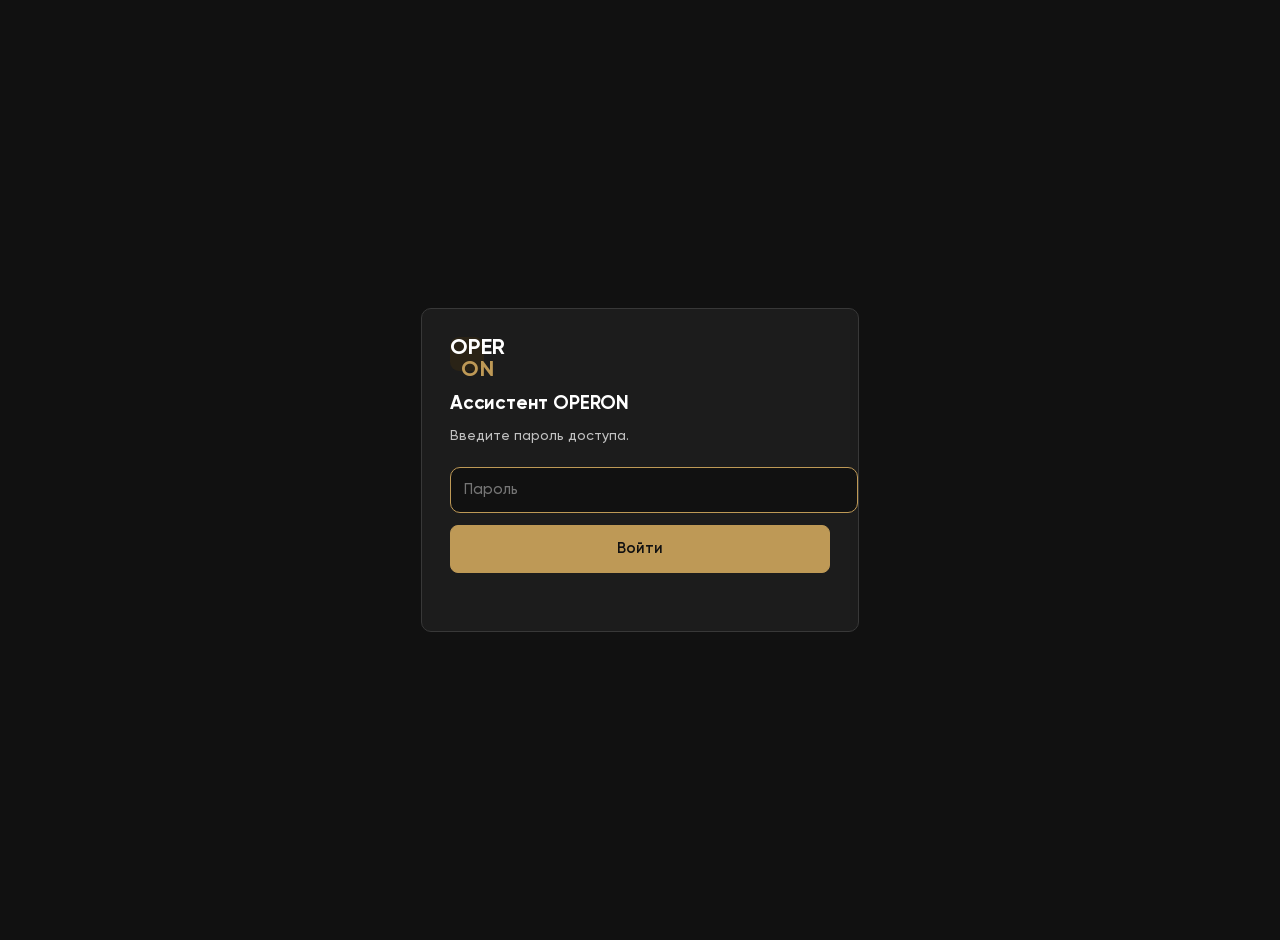
<file: static/login.html>
<!doctype html>
<html lang="ru">
<head>
<meta charset="utf-8">
<meta name="viewport" content="width=device-width, initial-scale=1">
<title>Вход — Ассистент OPERON</title>
<link rel="stylesheet" href="/static/styles.css">
<link rel="icon" href="data:image/svg+xml,<svg xmlns='http://www.w3.org/2000/svg' viewBox='0 0 100 100'><text y='.9em' font-size='90'>◈</text></svg>">
<style>
  .login-wrap { display: grid; place-items: center; height: 100vh; height: 100dvh; padding: 20px; }
  .login-card {
    width: 100%; max-width: 380px; background: var(--surface);
    border: 1px solid var(--border); border-radius: var(--radius); padding: 28px;
  }
  .login-card .mark { margin-bottom: 18px; font-size: 22px; font-weight: 700; letter-spacing: .02em; color: var(--text); line-height: 1; }
  .login-card .mark span { color: var(--accent); }
  .login-card .btn-gold-login { font-weight: 600; }
  .login-card h1 { font-size: 19px; margin: 0 0 6px; letter-spacing: -0.01em; }
  .login-card p { color: var(--text-dim); font-size: 14px; margin: 0 0 20px; }
  .login-card input[type=password] {
    width: 100%; font: inherit; padding: 10px 13px; border-radius: 10px;
    border: 1px solid var(--border); background: var(--bg); color: var(--text); margin-bottom: 12px;
  }
  .login-card input[type=password]:focus { outline: none; border-color: var(--accent); }
  .login-card button { width: 100%; background: var(--accent); color: #111; border: 1px solid var(--accent); border-radius: 8px; padding: 11px; font: inherit; font-size: 15px; font-weight: 600; cursor: pointer; }
  .login-card button:hover { background: var(--accent-hi); border-color: var(--accent-hi); }
  .login-error { color: var(--danger-text); font-size: 13.5px; min-height: 20px; margin-top: 10px; }
</style>
</head>
<body>
<div class="login-wrap">
  <form class="login-card" id="form">
    <div class="mark">OPER<span>ON</span></div>
    <h1>Ассистент OPERON</h1>
    <p>Введите пароль доступа.</p>
    <input type="password" id="password" placeholder="Пароль" autocomplete="current-password" autofocus required>
    <button class="btn" type="submit" id="submit">Войти</button>
    <div class="login-error" id="error"></div>
  </form>
</div>
<script>
  const form = document.getElementById("form");
  const errorBox = document.getElementById("error");
  const submit = document.getElementById("submit");

  form.addEventListener("submit", async (event) => {
    event.preventDefault();
    errorBox.textContent = "";
    submit.disabled = true;
    try {
      const response = await fetch("/api/login", {
        method: "POST",
        headers: { "Content-Type": "application/json" },
        body: JSON.stringify({ password: document.getElementById("password").value }),
      });
      if (response.ok) {
        window.location.href = "/";
        return;
      }
      const payload = await response.json().catch(() => ({}));
      errorBox.textContent = payload.detail || `Ошибка ${response.status}`;
    } catch (err) {
      errorBox.textContent = `Сеть недоступна: ${err.message}`;
    } finally {
      submit.disabled = false;
    }
  });
</script>
</body>
</html>
</file>
<file: static/styles.css>
/* Оформление — как в админке OPERON: чёрный фон, золотой акцент, Gilroy. */
@font-face { font-family: "Gilroy"; src: url("/static/fonts/Gilroy-Regular.ttf") format("truetype"); font-weight: 400; font-display: swap; }
@font-face { font-family: "Gilroy"; src: url("/static/fonts/Gilroy-Medium.ttf") format("truetype"); font-weight: 500; font-display: swap; }
@font-face { font-family: "Gilroy"; src: url("/static/fonts/Gilroy-Semibold.ttf") format("truetype"); font-weight: 600; font-display: swap; }
@font-face { font-family: "Gilroy"; src: url("/static/fonts/Gilroy-Bold.ttf") format("truetype"); font-weight: 700; font-display: swap; }

:root {
  --bg: #111111;
  --surface: #1c1c1c;
  --surface-2: #282828;
  --border: #383838;
  --text: #ffffff;
  --text-dim: #c1c1c1;
  --text-mute: #7a7a7a;
  --accent: #be9956;
  --accent-hi: #ddb364;
  --accent-soft: #2a2316;
  --ok: #35bf65;
  --warn: #ddb364;
  --danger: #c41f1f;
  --danger-text: #f87171;
  --radius: 10px;
  --font: "Gilroy", -apple-system, BlinkMacSystemFont, "Segoe UI", Roboto, "Helvetica Neue", Arial, sans-serif;
  --mono: ui-monospace, "SF Mono", Menlo, Consolas, monospace;
  color-scheme: dark;
}

.hidden { display: none !important; }

html, body {
  margin: 0;
  height: 100%;
  background: var(--bg);
  color: var(--text);
  font-family: var(--font);
  font-size: 15px;
  line-height: 1.6;
}

.app { display: flex; flex-direction: column; height: 100vh; height: 100dvh; }

/* --- шапка --- */
.topbar {
  display: flex; align-items: center; justify-content: space-between;
  gap: 16px; padding: 12px 20px;
  border-bottom: 1px solid var(--border);
  background: var(--surface);
  flex-shrink: 0;
}
.brand { display: flex; align-items: center; gap: 12px; min-width: 0; }
.mark {
  width: 34px; height: 34px; flex-shrink: 0;
  display: grid; place-items: center;
  background: var(--accent-soft); color: var(--accent);
  border-radius: 9px; font-size: 17px;
}
.brand-name { font-weight: 600; letter-spacing: -0.01em; }
.brand-sub { font-size: 12px; color: var(--text-dim); }
.topbar-right { display: flex; align-items: center; gap: 14px; }
.indicators { display: flex; gap: 8px; flex-wrap: wrap; justify-content: flex-end; }
.pill {
  display: inline-flex; align-items: center; gap: 6px;
  font-size: 12px; padding: 3px 9px; border-radius: 99px;
  background: var(--surface-2); color: var(--text-dim);
  border: 1px solid var(--border); white-space: nowrap;
}
.pill .dot { width: 6px; height: 6px; border-radius: 50%; background: var(--text-dim); }
.pill.ok .dot { background: var(--ok); }
.pill.off .dot { background: var(--warn); }

/* --- кнопки --- */
.btn {
  font: inherit; font-size: 14px; cursor: pointer;
  border-radius: 8px; border: 1px solid transparent;
  padding: 7px 14px; transition: background .15s, border-color .15s, opacity .15s;
}
.btn:disabled { opacity: .5; cursor: default; }
.btn-ghost { background: transparent; border-color: var(--border); color: var(--text-dim); }
.btn-ghost:hover:not(:disabled) { background: var(--surface-2); color: var(--text); }
.btn-primary {
  background: var(--accent); color: #fff;
  display: grid; place-items: center; width: 38px; height: 38px; padding: 0;
}
.btn-primary:hover:not(:disabled) { filter: brightness(1.06); }
.btn-approve { background: var(--ok); color: #fff; }
.btn-approve:hover:not(:disabled) { filter: brightness(1.08); }
.btn-reject { background: transparent; border-color: var(--border); color: var(--danger); }
.btn-reject:hover:not(:disabled) { background: var(--surface-2); }

/* --- чат --- */
.chat { flex: 1; overflow-y: auto; scroll-behavior: smooth; }
#messages { max-width: 820px; margin: 0 auto; padding: 24px 20px 8px; }

.welcome { max-width: 820px; margin: 0 auto; padding: 56px 20px 8px; }
.welcome h1 { font-size: 26px; margin: 0 0 10px; letter-spacing: -0.02em; }
.welcome-sub { color: var(--text-dim); margin: 0 0 22px; max-width: 62ch; }
.suggestions { display: flex; flex-wrap: wrap; gap: 8px; }
.suggestions button {
  font: inherit; font-size: 13.5px; cursor: pointer;
  background: var(--surface); border: 1px solid var(--border);
  color: var(--text); padding: 8px 13px; border-radius: 99px;
}
.suggestions button:hover { border-color: var(--accent); color: var(--accent); }
.welcome.hidden { display: none; }

.msg { margin-bottom: 26px; }
.msg-role { font-size: 12px; font-weight: 600; color: var(--text-dim); margin-bottom: 6px; letter-spacing: .02em; }
.msg.user .bubble {
  background: var(--surface); border: 1px solid var(--border);
  border-radius: var(--radius); padding: 12px 15px; white-space: pre-wrap; overflow-wrap: anywhere;
}
.msg.assistant .bubble { overflow-wrap: anywhere; }

/* --- разметка ответа --- */
.bubble > :first-child { margin-top: 0; }
.bubble > :last-child { margin-bottom: 0; }
.bubble h1, .bubble h2, .bubble h3 { line-height: 1.35; margin: 20px 0 8px; letter-spacing: -0.01em; }
.bubble h1 { font-size: 19px; } .bubble h2 { font-size: 17px; } .bubble h3 { font-size: 15.5px; }
.bubble p { margin: 0 0 11px; }
.bubble ul, .bubble ol { margin: 0 0 11px; padding-left: 22px; }
.bubble li { margin-bottom: 4px; }
.bubble code {
  font-family: var(--mono); font-size: .875em;
  background: var(--surface-2); padding: 1.5px 5px; border-radius: 5px;
}
.bubble pre {
  background: var(--surface-2); border: 1px solid var(--border);
  border-radius: 10px; padding: 12px 14px; overflow-x: auto; margin: 0 0 12px;
}
.bubble pre code { background: none; padding: 0; font-size: 13px; }
.bubble blockquote {
  margin: 0 0 12px; padding: 2px 0 2px 14px;
  border-left: 3px solid var(--border); color: var(--text-dim);
}
.bubble a { color: var(--accent); }
.bubble table {
  border-collapse: collapse; width: 100%; margin: 0 0 12px;
  font-size: 14px; display: block; overflow-x: auto;
}
.bubble th, .bubble td { border: 1px solid var(--border); padding: 7px 10px; text-align: left; vertical-align: top; }
.bubble th { background: var(--surface-2); font-weight: 600; }

/* --- активность инструментов --- */
.activity { display: flex; flex-direction: column; gap: 5px; margin: 0 0 12px; }
.chip {
  display: inline-flex; align-items: center; gap: 8px; align-self: flex-start;
  font-size: 12.5px; color: var(--text-dim);
  background: var(--surface); border: 1px solid var(--border);
  border-radius: 99px; padding: 4px 12px;
}
.chip.running .spark { animation: pulse 1.1s ease-in-out infinite; }
.chip .spark { width: 7px; height: 7px; border-radius: 50%; background: var(--accent); flex-shrink: 0; }
.chip.done .spark { background: var(--ok); }
.chip.fail .spark { background: var(--danger); }
.chip.declined .spark { background: var(--warn); }
@keyframes pulse { 0%, 100% { opacity: .3; } 50% { opacity: 1; } }

.cursor {
  display: inline-block; width: 7px; height: 15px; vertical-align: -2px;
  background: var(--accent); animation: blink .95s step-end infinite; margin-left: 2px;
}
@keyframes blink { 0%, 100% { opacity: 1; } 50% { opacity: 0; } }

/* --- подтверждения --- */
.confirm {
  border: 1px solid var(--accent); background: var(--accent-soft);
  border-radius: var(--radius); padding: 15px 17px; margin: 4px 0 14px;
}
.confirm-head { display: flex; align-items: center; gap: 9px; margin-bottom: 4px; }
.confirm-title { font-weight: 600; }
.confirm-badge {
  font-size: 11px; text-transform: uppercase; letter-spacing: .05em;
  color: var(--accent); border: 1px solid var(--accent);
  border-radius: 4px; padding: 1px 6px;
}
.confirm-summary { color: var(--text); margin-bottom: 12px; }
.confirm-details { border-top: 1px solid var(--border); padding-top: 10px; margin-bottom: 12px; }
.confirm-row { display: grid; grid-template-columns: minmax(110px, 190px) 1fr; gap: 10px; padding: 3px 0; font-size: 14px; }
.confirm-key { color: var(--text-dim); }
.confirm-val { white-space: pre-wrap; overflow-wrap: anywhere; }
.confirm-actions { display: flex; gap: 9px; align-items: center; flex-wrap: wrap; }
.confirm-comment {
  font: inherit; font-size: 13.5px; flex: 1; min-width: 190px;
  padding: 7px 11px; border-radius: 8px;
  border: 1px solid var(--border); background: var(--surface); color: var(--text);
}
.confirm.resolved { border-color: var(--border); background: var(--surface); }
.confirm-verdict { font-size: 13.5px; font-weight: 600; }
.confirm-verdict.approved { color: var(--ok); }
.confirm-verdict.rejected { color: var(--danger); }
.confirm-deadline { margin: 6px 2px 0; font-size: 12.5px; color: var(--text-dim); }

/* --- системные сообщения --- */
.notice {
  border-radius: 10px; padding: 11px 14px; margin: 0 0 14px; font-size: 14px;
  border: 1px solid var(--border); background: var(--surface);
}
.notice.error { border-color: var(--danger); color: var(--danger); }
.notice.warn { border-color: var(--warn); color: var(--warn); }

/* --- поле ввода --- */
.composer { border-top: 1px solid var(--border); background: var(--surface); padding: 12px 20px 10px; flex-shrink: 0; }
.composer-inner { max-width: 820px; margin: 0 auto; display: flex; gap: 10px; align-items: flex-end; }
#input {
  flex: 1; font: inherit; resize: none; max-height: 190px;
  padding: 10px 13px; border-radius: 10px;
  border: 1px solid var(--border); background: var(--bg); color: var(--text);
}
#input:focus { outline: none; border-color: var(--accent); }
#input:disabled { opacity: .6; }
.composer-hint { max-width: 820px; margin: 6px auto 0; font-size: 11.5px; color: var(--text-dim); }

@media (max-width: 640px) {
  .topbar { flex-wrap: wrap; }
  .indicators { display: none; }
  .welcome { padding-top: 32px; }
  .confirm-row { grid-template-columns: 1fr; gap: 0; }
}

/* --- вкладки: чат / модель и баланс --- */
.tabs {
  display: flex; gap: 4px; padding: 6px 16px;
  background: var(--surface); border-bottom: 1px solid var(--border);
  flex-shrink: 0;
}
.tab {
  font: inherit; font-size: 14px; cursor: pointer;
  flex: 1; max-width: 220px; padding: 7px 12px;
  border: 1px solid transparent; border-radius: 8px;
  background: transparent; color: var(--text-dim);
}
.tab.active { background: var(--accent-soft); color: var(--accent); font-weight: 600; }

.settings { flex: 1; overflow-y: auto; padding: 16px; }
.settings-inner { max-width: 760px; margin: 0 auto; display: grid; grid-template-columns: minmax(0, 1fr); gap: 14px; }
.card {
  background: var(--surface); border: 1px solid var(--border);
  border-radius: var(--radius); padding: 16px;
}
.card-title { font-size: 13px; color: var(--text-dim); margin-bottom: 6px; }
.card-note { font-size: 12px; color: var(--text-dim); margin-top: 8px; }
.card-note.error { color: var(--danger); }
.balance { font-size: 28px; font-weight: 600; letter-spacing: -0.02em; font-variant-numeric: tabular-nums; }
.current-name { font-size: 17px; font-weight: 600; }
.current-id { font-family: var(--mono); font-size: 12px; color: var(--text-dim); word-break: break-all; }
.facts { display: grid; grid-template-columns: auto 1fr; gap: 4px 14px; margin: 10px 0 0; font-size: 14px; }
.facts dt { color: var(--text-dim); }
.facts dd { margin: 0; font-variant-numeric: tabular-nums; }

.model-tools { display: flex; gap: 8px; margin: 4px 0; }
.model-tools input, .model-tools select {
  font: inherit; font-size: 14px; color: var(--text);
  background: var(--surface-2); border: 1px solid var(--border);
  border-radius: 8px; padding: 7px 10px; min-width: 0;
}
.model-tools input { flex: 1 1 auto; width: 0; }
.model-tools select { flex: 0 1 auto; max-width: 48%; }
.model-list { list-style: none; margin: 10px 0 0; padding: 0; display: grid; gap: 6px; }
.model-item {
  display: grid; grid-template-columns: 1fr auto; gap: 2px 12px; align-items: center;
  padding: 10px 12px; border: 1px solid var(--border); border-radius: 10px;
  cursor: pointer; background: var(--surface);
}
.model-item:hover { background: var(--surface-2); }
.model-item.selected { border-color: var(--accent); background: var(--accent-soft); }
.model-item .m-name { font-weight: 500; min-width: 0; overflow-wrap: anywhere; }
.model-item .m-id { grid-column: 1; font-family: var(--mono); font-size: 11px; color: var(--text-dim); overflow-wrap: anywhere; }
.model-item .m-price { grid-row: 1 / span 2; grid-column: 2; text-align: right; font-size: 13px; font-variant-numeric: tabular-nums; white-space: nowrap; }
.model-item .m-flag { font-size: 11px; color: var(--warn); }

.hidden { display: none !important; }

/* --- готовый документ в ответе --- */
.attachment {
  display: inline-block; margin-top: 8px; padding: 8px 12px;
  border: 1px solid var(--border); border-radius: 10px;
  background: var(--surface); color: var(--accent); text-decoration: none; font-weight: 500;
}
.attachment:hover { background: var(--accent-soft); }

/* ================= Пульт и разделы (стиль админки) ================= */

html, body { font-weight: 500; }
.app { height: 100vh; height: 100dvh; }

.topbar { background: var(--bg); border-bottom: 1px solid var(--border); padding: 14px 20px; }
.logo { font-size: 22px; font-weight: 700; letter-spacing: .02em; color: var(--text); line-height: 1; }
.logo span { color: var(--accent); }
.brand-sub { margin-top: 4px; font-size: 12px; color: var(--text-mute); }
.indicators { display: flex; gap: 8px; flex-wrap: wrap; justify-content: flex-end; }
.pill { background: var(--surface); border: 1px solid var(--border); color: var(--text-dim); }

.tabs {
  display: flex; gap: 14px; overflow-x: auto; background: var(--bg);
  border-bottom: 1px solid var(--border); padding: 0 12px; scrollbar-width: none;
}
.tabs::-webkit-scrollbar { display: none; }
.tab {
  flex: 0 0 auto; padding: 14px 0 12px; font-size: 14px; font-weight: 500;
  color: var(--text-dim); border-bottom: 2px solid transparent; margin-bottom: -1px;
}
.tab:hover { color: var(--text); }
.tab.active { color: var(--text); border-bottom-color: var(--accent); }

.page { flex: 1; overflow-y: auto; -webkit-overflow-scrolling: touch; }
.page-inner { max-width: 1120px; margin: 0 auto; padding: 24px 16px 40px; }
.page-head { display: flex; justify-content: space-between; align-items: flex-end; gap: 16px; margin-bottom: 20px; flex-wrap: wrap; }
.page-head h1 { margin: 2px 0 6px; font-size: 28px; font-weight: 700; letter-spacing: -.01em; }
.page-sub { margin: 0; color: var(--text-dim); font-size: 14px; }
.eyebrow { font-size: 12px; font-weight: 600; letter-spacing: .14em; text-transform: uppercase; color: var(--accent); }

.btn { font-family: var(--font); font-weight: 600; border-radius: 8px; }
.btn-small { padding: 7px 12px; font-size: 13px; }
.btn-gold { background: var(--accent); color: #111; border: 1px solid var(--accent); }
.btn-gold:hover:not(:disabled) { background: var(--accent-hi); border-color: var(--accent-hi); }
.btn-primary { background: var(--accent); color: #111; border-color: var(--accent); }
.btn-primary:hover:not(:disabled) { background: var(--accent-hi); }
.btn-ghost { background: transparent; color: var(--text); border: 1px solid var(--border); }
.btn-ghost:hover:not(:disabled) { background: var(--surface-2); }
.linkish { background: none; border: 0; padding: 0; color: var(--accent); font: inherit; cursor: pointer; text-decoration: underline; }

.banner {
  display: flex; justify-content: space-between; align-items: center; gap: 14px; flex-wrap: wrap;
  background: var(--accent-soft); border: 1px solid var(--accent); border-radius: var(--radius);
  padding: 14px 16px; margin-bottom: 18px; color: var(--text);
}
.banner strong { display: block; margin-bottom: 2px; }
.banner span { color: var(--text-dim); font-size: 14px; }

.stats { display: grid; grid-template-columns: repeat(2, 1fr); gap: 12px; margin-bottom: 18px; }
.stat {
  display: flex; flex-direction: column; gap: 6px; text-align: left; cursor: pointer;
  background: var(--surface); border: 1px solid var(--border); border-radius: var(--radius);
  padding: 16px; color: var(--text); font: inherit;
}
.stat:hover { border-color: var(--accent); }
.stat-label { font-size: 13px; color: var(--text-dim); }
.stat-value { font-size: 30px; font-weight: 700; line-height: 1.05; font-variant-numeric: tabular-nums; }
.stat-hint { font-size: 12px; color: var(--text-mute); min-height: 16px; }

.grid { display: grid; grid-template-columns: 1fr; gap: 14px; }
.panel {
  background: var(--surface); border: 1px solid var(--border); border-radius: var(--radius);
  padding: 16px; min-width: 0;
}
.panel-head { display: flex; justify-content: space-between; align-items: center; gap: 10px; margin-bottom: 12px; flex-wrap: wrap; }
.panel-head h2 { margin: 0; font-size: 17px; font-weight: 700; }
.panel-foot { display: flex; justify-content: space-between; align-items: center; gap: 12px; flex-wrap: wrap; margin-top: 12px; padding-top: 12px; border-top: 1px solid var(--border); color: var(--text-mute); font-size: 13px; }

.list { display: flex; flex-direction: column; gap: 8px; }
.row {
  display: flex; flex-wrap: wrap; align-items: center; justify-content: space-between; gap: 8px 12px;
  background: var(--surface-2); border-radius: 8px; padding: 10px 12px; min-width: 0;
}
.row-main { min-width: 0; flex: 1; }
.row-time { flex: 0 0 56px; font-weight: 700; font-variant-numeric: tabular-nums; color: var(--accent-hi); }
.row-title { font-weight: 600; color: var(--text); overflow-wrap: anywhere; }
.row-meta { font-size: 12px; color: var(--text-mute); margin-top: 2px; overflow-wrap: anywhere; }
.row-actions { display: flex; gap: 6px; flex-wrap: wrap; justify-content: flex-start; flex: 1 1 100%; }
.row.clickable { cursor: pointer; }
.row.clickable:hover { outline: 1px solid var(--accent); }
.empty { color: var(--text-mute); font-size: 14px; padding: 6px 2px; }
.late { color: var(--danger-text); font-weight: 600; }
.today-mark { color: var(--accent-hi); font-weight: 600; }

.tag { display: inline-block; font-size: 11px; font-weight: 600; padding: 2px 8px; border-radius: 999px; border: 1px solid var(--border); color: var(--text-dim); white-space: nowrap; }
.tag.ok { color: var(--ok); border-color: rgba(53,191,101,.45); }
.tag.warn { color: var(--warn); border-color: rgba(221,179,100,.5); }
.tag.crit { color: var(--danger-text); border-color: rgba(196,31,31,.7); background: rgba(196,31,31,.12); }
.tag.gold { color: var(--accent-hi); border-color: rgba(190,153,86,.6); }

.form { display: grid; grid-template-columns: 1fr 1fr; gap: 10px; background: var(--surface-2); border-radius: 8px; padding: 12px; margin-bottom: 12px; }
.field { display: flex; flex-direction: column; gap: 4px; font-size: 13px; color: var(--text-dim); min-width: 0; }
.field.wide, .form-actions.wide, .form > .card-note.wide { grid-column: 1 / -1; }
.field input, .field select, .toolbar input, .model-tools input, .model-tools select {
  background: var(--bg); color: var(--text); border: 1px solid var(--border); border-radius: 8px;
  padding: 10px 12px; font: inherit; font-size: 15px; min-width: 0; width: 100%;
}
.field input:focus, .field select:focus, .toolbar input:focus, .model-tools input:focus, .model-tools select:focus { outline: none; border-color: var(--accent); }
.form-actions { display: flex; justify-content: flex-end; gap: 8px; }
.form .card-note { margin: 0; }

.toolbar { margin-bottom: 12px; }
.toolbar input { max-width: 420px; }
.chips { display: flex; gap: 8px; flex-wrap: wrap; margin-bottom: 14px; }
.chip-btn {
  background: transparent; color: var(--text-dim); border: 1px solid var(--border);
  border-radius: 999px; padding: 7px 14px; font: inherit; font-size: 14px; cursor: pointer;
}
.chip-btn.active { background: var(--accent); border-color: var(--accent); color: #111; font-weight: 600; }

.kpi-row .kpi-name { font-weight: 600; }
.kpi-row .kpi-nums { font-size: 12px; color: var(--text-mute); margin-top: 2px; font-variant-numeric: tabular-nums; }

.doc-row .doc-date { font-size: 12px; color: var(--text-mute); margin-top: 2px; }
.kb-summary { display: flex; gap: 16px; flex-wrap: wrap; margin-bottom: 10px; color: var(--text-dim); font-size: 14px; }
.kb-summary b { color: var(--text); font-size: 18px; font-variant-numeric: tabular-nums; margin-right: 4px; }

.errors { color: var(--danger-text); font-size: 13px; margin: 14px 0 0; }

/* Настройки: модели по семействам */
.fam-title { display: flex; align-items: center; gap: 8px; margin: 18px 0 8px; font-size: 13px; font-weight: 700; letter-spacing: .12em; text-transform: uppercase; color: var(--accent); }
.fam-title span { color: var(--text-mute); font-weight: 500; letter-spacing: 0; }
.model-tools { display: grid; grid-template-columns: minmax(0, 1fr) 168px; gap: 8px; margin: 14px 0 6px; }
.model-tools select { width: 168px; }
.model-list { list-style: none; margin: 0; padding: 0; display: flex; flex-direction: column; gap: 6px; }
.model-item { background: var(--surface-2); border: 1px solid transparent; border-radius: 8px; }
.model-item:hover { border-color: var(--accent); }
.model-item.selected { border-color: var(--accent); background: var(--accent-soft); }
.model-item .m-name { font-weight: 600; color: var(--text); }
.model-item .m-id { color: var(--text-mute); }
.m-flag { color: var(--warn); font-weight: 500; font-size: 12px; }
.current-name { font-size: 22px; font-weight: 700; }
.current-id { color: var(--text-mute); font-size: 12px; font-family: var(--mono); margin-bottom: 8px; overflow-wrap: anywhere; }
.balance { font-size: 30px; font-weight: 700; font-variant-numeric: tabular-nums; }
.facts dt { color: var(--text-mute); }
.facts dd { color: var(--text); }
.kv { display: grid; grid-template-columns: auto 1fr; gap: 6px 12px; font-size: 14px; margin: 0; }
.kv dt { color: var(--text-mute); }
.kv dd { margin: 0; color: var(--text); overflow-wrap: anywhere; }

/* Чат: тёмная тема админки; композер и карточки подтверждения — золотой акцент */
.composer { background: var(--bg); border-top: 1px solid var(--border); }
.composer textarea { background: var(--surface); color: var(--text); border: 1px solid var(--border); border-radius: 10px; font: inherit; }
.composer textarea:focus { outline: none; border-color: var(--accent); }
.composer-hint { color: var(--text-mute); }
.welcome h1 { font-weight: 700; }
.suggestions button { background: var(--surface); color: var(--text); border: 1px solid var(--border); }
.suggestions button:hover { border-color: var(--accent); color: var(--accent-hi); }
.msg.user .bubble { background: var(--surface-2); color: var(--text); }
.msg.assistant .bubble { color: var(--text); }
.bubble a { color: var(--accent-hi); }
.bubble code { background: var(--surface-2); }

@media (min-width: 640px) {
  .stats { grid-template-columns: repeat(4, 1fr); }
  .stat-value { font-size: 34px; }
  .row { flex-wrap: nowrap; }
  .row-actions { flex: 0 0 auto; justify-content: flex-end; }
  .tabs { gap: 22px; padding: 0 20px; }
  .tab { font-size: 15px; }
}
@media (min-width: 900px) {
  .grid { grid-template-columns: 1fr 1fr; }
  #today-meetings { grid-column: 1 / -1; }
  .page-inner { padding: 28px 24px 48px; }
}
</file>
